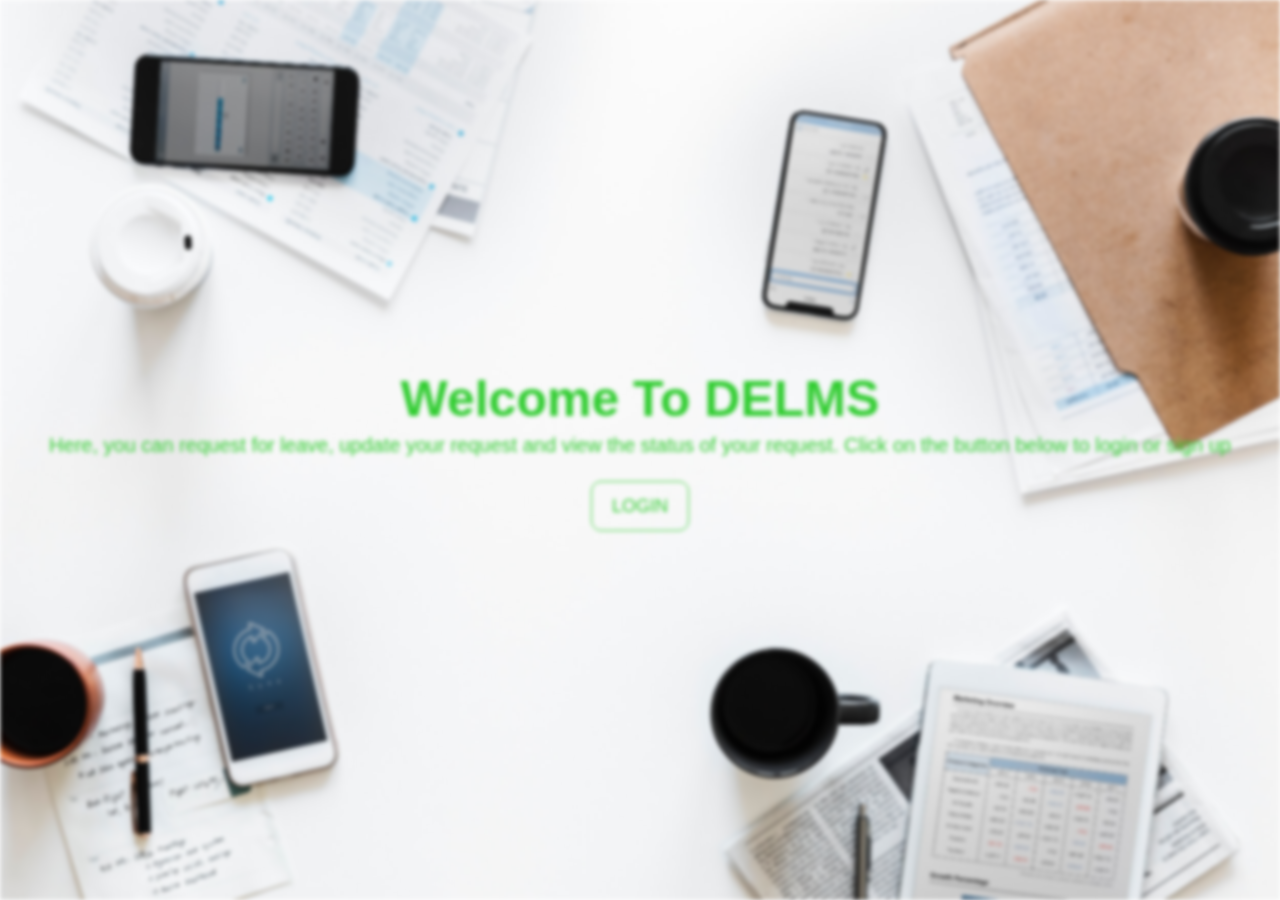
<file: Public/index.html>
<!DOCTYPE html>
<html lang = "en">   
    <head>
        <meta charset = "UTF-8" />
        <meta name = "viewport" content="width=device-width", initial = scale = 1.0 />
        <meta http-equiv="X-UA-Compatible" content="ie=edge" /> 
        <link rel="stylesheet" href="css/landp.css">
        <title> Decagon Employee Leave Management System
        </title>
        </head>
        <body>
    <header id="showcase">
        <h1>Welcome To DELMS</h1>
        <p>Here, you can request for leave, update your request and view the status of your request. Click on the button below to login or sign up</p>
        <a href="login.html" class="button">LOGIN</a>
    </header>
    </section>
    </body>
    </html>
</file>
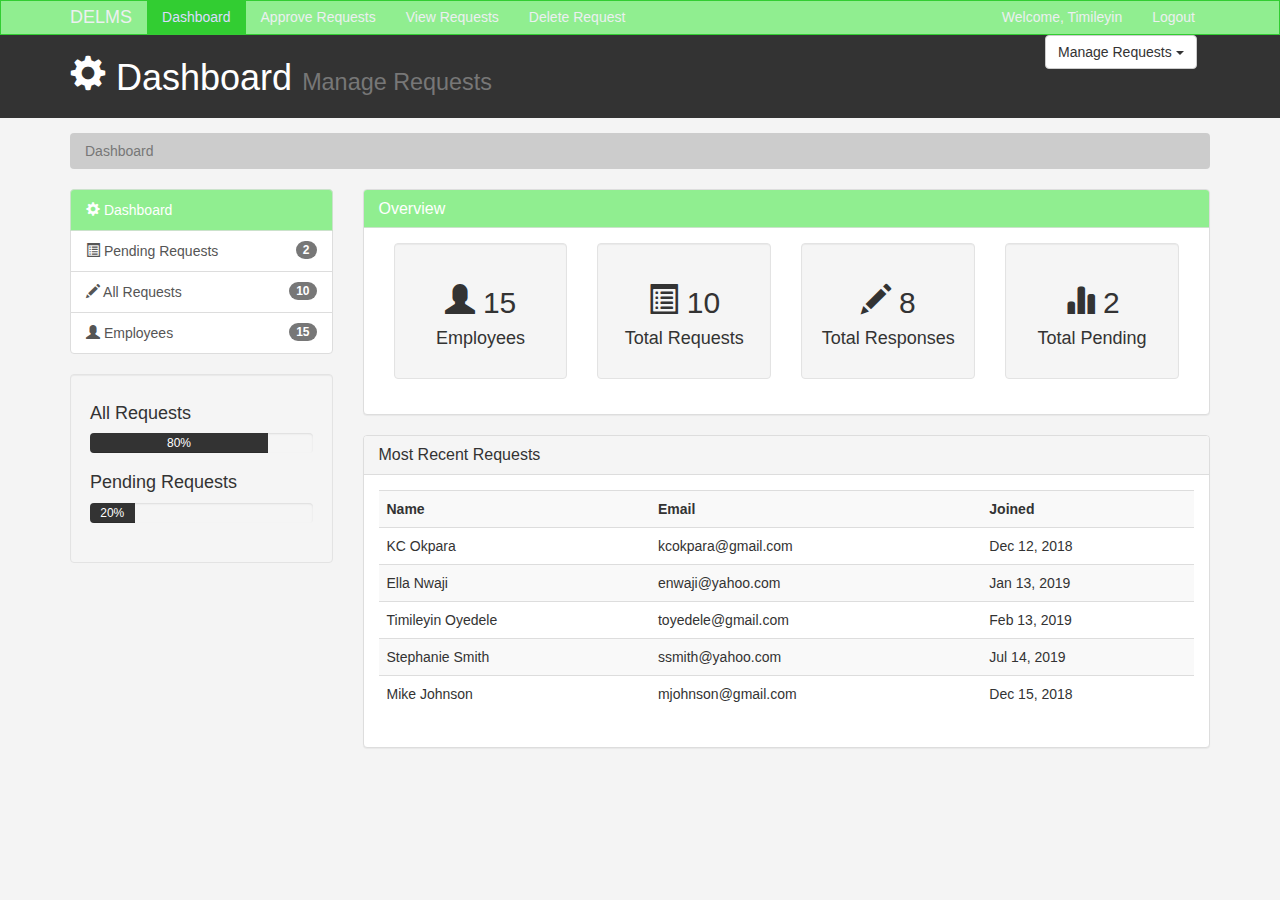
<file: Admin.html>
<!DOCTYPE html>
<html lang="en">
  <head>
    <meta charset="utf-8">
    <meta http-equiv="X-UA-Compatible" content="IE=edge">
    <meta name="viewport" content="width=device-width, initial-scale=1">
    <title>Profile | Dashboard</title>
    <!-- Bootstrap core CSS -->
    <link rel="stylesheet" href="https://maxcdn.bootstrapcdn.com/bootstrap/3.3.7/css/bootstrap.min.css" integrity="sha384-BVYiiSIFeK1dGmJRAkycuHAHRg32OmUcww7on3RYdg4Va+PmSTsz/K68vbdEjh4u" crossorigin="anonymous">
    <link href="css/Admin.css" rel="stylesheet">
    <script src="http://cdn.ckeditor.com/4.6.1/standard/ckeditor.js"></script>
  </head>
  <body>
    
      <nav class="navbar navbar-default">
          <div class="container">
            <div class="navbar-header">
              <button type="button" class="navbar-toggle collapsed" data-toggle="collapse" data-target="#navbar" aria-expanded="false" aria-controls="navbar">
                <span class="sr-only">Toggle navigation</span>
                <span class="icon-bar"></span>
                <span class="icon-bar"></span>
                <span class="icon-bar"></span>
              </button>
              <a class="navbar-brand" href="#">DELMS</a>
            </div>
            <div id="navbar" class="collapse navbar-collapse">
                <ul class="nav navbar-nav">
                  <li class="active"><a href="Admin.html">Dashboard</a></li>
                  <li><a href="Approverequest.html">Approve Requests</a></li>
                  <li><a href="allrequests.html">View Requests</a></li>
                  <li><a href="user.html">Delete Request</a></li>
                </ul>
                <ul class="nav navbar-nav navbar-right">
                  <li><a href="#">Welcome, Timileyin</a></li>
                  <li><a href="login.html">Logout</a></li>
                </ul>
              </div><!--/.nav-collapse -->
            </div>
          </nav>

          <header id="header">
              <div class="container">
                <div class="row">
                  <div class="col-md-10">
                    <h1><span class="glyphicon glyphicon-cog" aria-hidden="true"></span> Dashboard <small>Manage Requests</small></h1>
                  </div>
                  <div class="col-md-2">
                    <div class="dropdown create">
                      <button class="btn btn-default dropdown-toggle" type="button" id="dropdownMenu1" data-toggle="dropdown" aria-haspopup="true" aria-expanded="true">
                        Manage Requests
                        <span class="caret"></span>
                      </button>
                      <ul class="dropdown-menu" aria-labelledby="dropdownMenu1">
                        <li><a type="button" data-toggle="modal" data-target="#Approve Requests">Approve Requests</a></li>
                        <li><a href="#">Update Requests</a></li>
                        <li><a href="#">Delete Request</a></li>
                      </ul>
                    </div>
                  </div>
                </div>
              </div>
            </header>
        
    <section id="breadcrumb">
        <div class="container">
          <ol class="breadcrumb">
            <li class="active">Dashboard</li>
          </ol>
        </div>
      </section>
  
      <section id="main">
        <div class="container">
          <div class="row">
            <div class="col-md-3">
              <div class="list-group">
                <a href="Admin.html" class="list-group-item active main-color-bg">
                  <span class="glyphicon glyphicon-cog" aria-hidden="true"></span> Dashboard
                </a>
                <a href="pending.html" class="list-group-item"><span class="glyphicon glyphicon-list-alt" aria-hidden="true"></span> Pending Requests <span class="badge">2</span></a>
                <a href="allreqs.html" class="list-group-item"><span class="glyphicon glyphicon-pencil" aria-hidden="true"></span> All Requests <span class="badge">10</span></a>
                <a href="Employee.html" class="list-group-item"><span class="glyphicon glyphicon-user" aria-hidden="true"></span> Employees <span class="badge">15</span></a>
              </div>
  
              <div class="well">
                <h4>All Requests</h4>
                <div class="progress">
                    <div class="progress-bar" role="progressbar" aria-valuenow="80" aria-valuemin="0" aria-valuemax="100" style="width: 80%;">
                        80%
                </div>
              </div>
              <h4>Pending Requests</h4>
              <div class="progress">
                  <div class="progress-bar" role="progressbar" aria-valuenow="20" aria-valuemin="0" aria-valuemax="100" style="width: 20%;">
                      20%
              </div>
            </div>
              </div>
            </div>
            <div class="col-md-9">
              <!-- Website Overview -->
              <div class="panel panel-default">
                <div class="panel-heading main-color-bg">
                  <h3 class="panel-title">Overview</h3>
                </div>
                <div class="panel-body">
                  <div class="col-md-3">
                    <div class="well dash-box">
                      <h2><span class="glyphicon glyphicon-user" aria-hidden="true"></span> 15</h2>
                      <h4>Employees</h4>
                    </div>
                  </div>
                  <div class="col-md-3">
                    <div class="well dash-box">
                      <h2><span class="glyphicon glyphicon-list-alt" aria-hidden="true"></span> 10</h2>
                      <h4>Total Requests</h4>
                    </div>
                  </div>
                  <div class="col-md-3">
                    <div class="well dash-box">
                      <h2><span class="glyphicon glyphicon-pencil" aria-hidden="true"></span> 8</h2>
                      <h4>Total Responses </h4>
                    </div>
                  </div>
                  <div class="col-md-3">
                    <div class="well dash-box">
                      <h2><span class="glyphicon glyphicon-stats" aria-hidden="true"></span> 2</h2>
                      <h4>Total Pending </h4>
                    </div>
                  </div>
                </div>
                </div>

              <!-- Latest Users -->
              <div class="panel panel-default">
                  <div class="panel-heading">
                    <h3 class="panel-title">Most Recent Requests</h3>
                  </div>
                  <div class="panel-body">
                    <table class="table table-striped table-hover">
                        <tr>
                          <th>Name</th>
                          <th>Email</th>
                          <th>Joined</th>
                        </tr>
                        <tr>
                          <td>KC Okpara</td>
                          <td>kcokpara@gmail.com</td>
                          <td>Dec 12, 2018</td>
                        </tr>
                        <tr>
                          <td>Ella Nwaji</td>
                          <td>enwaji@yahoo.com</td>
                          <td>Jan 13, 2019</td>
                        </tr>
                        <tr>
                          <td>Timileyin Oyedele</td>
                          <td>toyedele@gmail.com</td>
                          <td>Feb 13, 2019</td>
                        </tr>
                        <tr>
                          <td>Stephanie Smith</td>
                          <td>ssmith@yahoo.com</td>
                          <td>Jul 14, 2019</td>
                        </tr>
                        <tr>
                          <td>Mike Johnson</td>
                          <td>mjohnson@gmail.com</td>
                          <td>Dec 15, 2018</td>
                        </tr>
                      </table>
                  </div>
                </div>
            </div>
          </div>
        </div>
      </section>
            
    <!-- Bootstrap core JavaScript
    ================================================== -->
    <!-- Placed at the end of the document so the pages load faster -->
    <script src="https://ajax.googleapis.com/ajax/libs/jquery/1.12.4/jquery.min.js"></script>
    <script src="https://maxcdn.bootstrapcdn.com/bootstrap/3.3.7/js/bootstrap.min.js" integrity="sha384-Tc5IQib027qvyjSMfHjOMaLkfuWVxZxUPnCJA7l2mCWNIpG9mGCD8wGNIcPD7Txa" crossorigin="anonymous"></script>  </body>
</html>
</file>
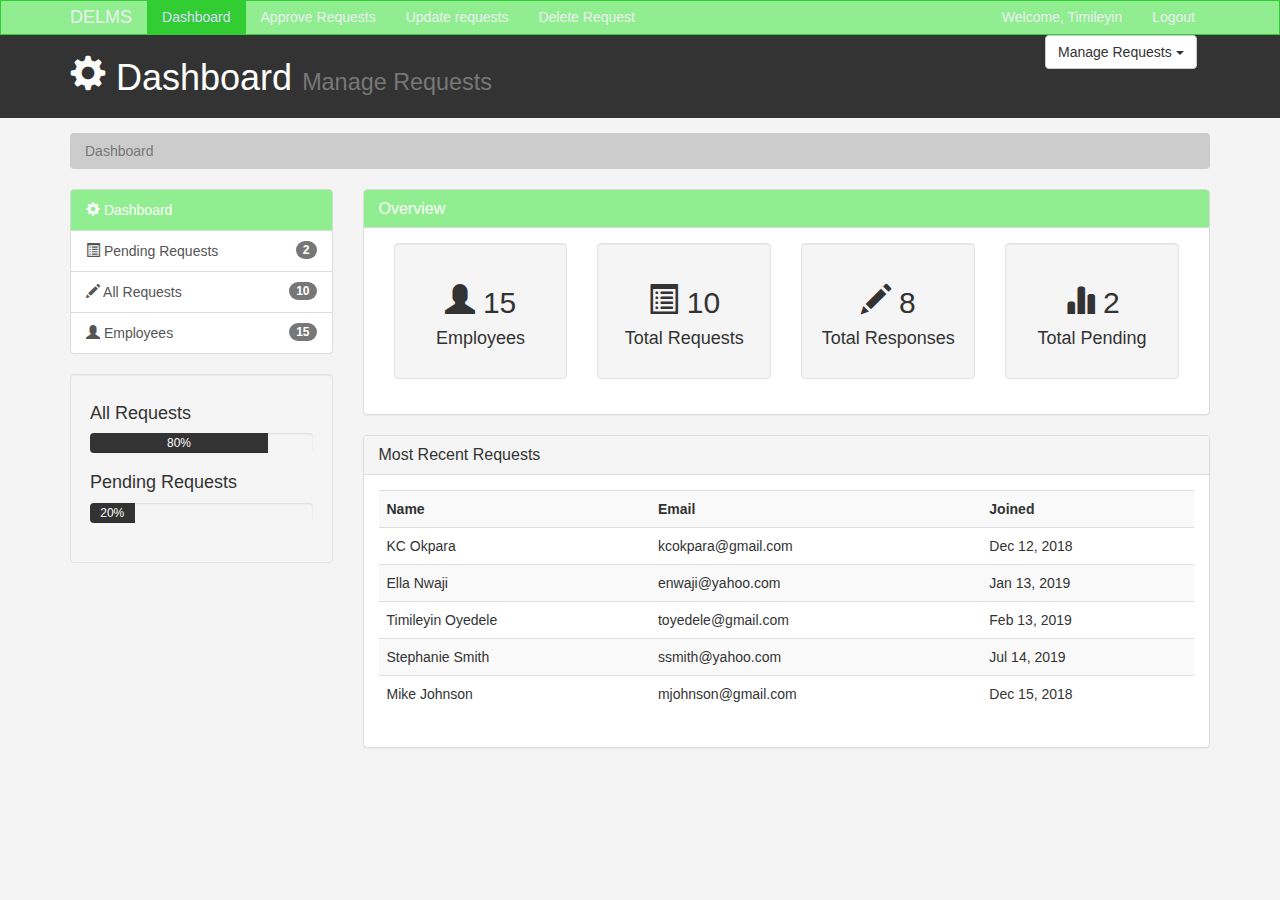
<file: main.html>
<!DOCTYPE html>
<html lang="en">
  <head>
    <meta charset="utf-8">
    <meta http-equiv="X-UA-Compatible" content="IE=edge">
    <meta name="viewport" content="width=device-width, initial-scale=1">
    <title>Profile | Dashboard</title>
    <!-- Bootstrap core CSS -->
    <link rel="stylesheet" href="https://maxcdn.bootstrapcdn.com/bootstrap/3.3.7/css/bootstrap.min.css" integrity="sha384-BVYiiSIFeK1dGmJRAkycuHAHRg32OmUcww7on3RYdg4Va+PmSTsz/K68vbdEjh4u" crossorigin="anonymous">
    <link href="css/main.css" rel="stylesheet">
    <script src="http://cdn.ckeditor.com/4.6.1/standard/ckeditor.js"></script>
  </head>
  <body>
    
      <nav class="navbar navbar-default">
          <div class="container">
            <div class="navbar-header">
              <button type="button" class="navbar-toggle collapsed" data-toggle="collapse" data-target="#navbar" aria-expanded="false" aria-controls="navbar">
                <span class="sr-only">Toggle navigation</span>
                <span class="icon-bar"></span>
                <span class="icon-bar"></span>
                <span class="icon-bar"></span>
              </button>
              <a class="navbar-brand" href="#">DELMS</a>
            </div>
            <div id="navbar" class="collapse navbar-collapse">
                <ul class="nav navbar-nav">
                  <li class="active"><a href="main.html">Dashboard</a></li>
                  <li><a href="Approverequest.html">Approve Requests</a></li>
                  <li><a href="allrequests.html">Update requests</a></li>
                  <li><a href="users.html">Delete Request</a></li>
                </ul>
                <ul class="nav navbar-nav navbar-right">
                  <li><a href="#">Welcome, Timileyin</a></li>
                  <li><a href="login.html">Logout</a></li>
                </ul>
              </div><!--/.nav-collapse -->
            </div>
          </nav>

          <header id="header">
              <div class="container">
                <div class="row">
                  <div class="col-md-10">
                    <h1><span class="glyphicon glyphicon-cog" aria-hidden="true"></span> Dashboard <small>Manage Requests</small></h1>
                  </div>
                  <div class="col-md-2">
                    <div class="dropdown create">
                      <button class="btn btn-default dropdown-toggle" type="button" id="dropdownMenu1" data-toggle="dropdown" aria-haspopup="true" aria-expanded="true">
                        Manage Requests
                        <span class="caret"></span>
                      </button>
                      <ul class="dropdown-menu" aria-labelledby="dropdownMenu1">
                        <li><a type="button" data-toggle="modal" data-target="#Approve Requests">Approve Requests</a></li>
                        <li><a href="#">Update Requests</a></li>
                        <li><a href="#">Delete Request</a></li>
                      </ul>
                    </div>
                  </div>
                </div>
              </div>
            </header>
        
    <section id="breadcrumb">
        <div class="container">
          <ol class="breadcrumb">
            <li class="active">Dashboard</li>
          </ol>
        </div>
      </section>
  
      <section id="main">
        <div class="container">
          <div class="row">
            <div class="col-md-3">
              <div class="list-group">
                <a href="index.html" class="list-group-item active main-color-bg">
                  <span class="glyphicon glyphicon-cog" aria-hidden="true"></span> Dashboard
                </a>
                <a href="pending.html" class="list-group-item"><span class="glyphicon glyphicon-list-alt" aria-hidden="true"></span> Pending Requests <span class="badge">2</span></a>
                <a href="allreqs.html" class="list-group-item"><span class="glyphicon glyphicon-pencil" aria-hidden="true"></span> All Requests <span class="badge">10</span></a>
                <a href="Employee.html" class="list-group-item"><span class="glyphicon glyphicon-user" aria-hidden="true"></span> Employees <span class="badge">15</span></a>
              </div>
  
              <div class="well">
                <h4>All Requests</h4>
                <div class="progress">
                    <div class="progress-bar" role="progressbar" aria-valuenow="80" aria-valuemin="0" aria-valuemax="100" style="width: 80%;">
                        80%
                </div>
              </div>
              <h4>Pending Requests</h4>
              <div class="progress">
                  <div class="progress-bar" role="progressbar" aria-valuenow="20" aria-valuemin="0" aria-valuemax="100" style="width: 20%;">
                      20%
              </div>
            </div>
              </div>
            </div>
            <div class="col-md-9">
              <!-- Website Overview -->
              <div class="panel panel-default">
                <div class="panel-heading main-color-bg">
                  <h3 class="panel-title">Overview</h3>
                </div>
                <div class="panel-body">
                  <div class="col-md-3">
                    <div class="well dash-box">
                      <h2><span class="glyphicon glyphicon-user" aria-hidden="true"></span> 15</h2>
                      <h4>Employees</h4>
                    </div>
                  </div>
                  <div class="col-md-3">
                    <div class="well dash-box">
                      <h2><span class="glyphicon glyphicon-list-alt" aria-hidden="true"></span> 10</h2>
                      <h4>Total Requests</h4>
                    </div>
                  </div>
                  <div class="col-md-3">
                    <div class="well dash-box">
                      <h2><span class="glyphicon glyphicon-pencil" aria-hidden="true"></span> 8</h2>
                      <h4>Total Responses </h4>
                    </div>
                  </div>
                  <div class="col-md-3">
                    <div class="well dash-box">
                      <h2><span class="glyphicon glyphicon-stats" aria-hidden="true"></span> 2</h2>
                      <h4>Total Pending </h4>
                    </div>
                  </div>
                </div>
                </div>

              <!-- Latest Users -->
              <div class="panel panel-default">
                  <div class="panel-heading">
                    <h3 class="panel-title">Most Recent Requests</h3>
                  </div>
                  <div class="panel-body">
                    <table class="table table-striped table-hover">
                        <tr>
                          <th>Name</th>
                          <th>Email</th>
                          <th>Joined</th>
                        </tr>
                        <tr>
                          <td>KC Okpara</td>
                          <td>kcokpara@gmail.com</td>
                          <td>Dec 12, 2018</td>
                        </tr>
                        <tr>
                          <td>Ella Nwaji</td>
                          <td>enwaji@yahoo.com</td>
                          <td>Jan 13, 2019</td>
                        </tr>
                        <tr>
                          <td>Timileyin Oyedele</td>
                          <td>toyedele@gmail.com</td>
                          <td>Feb 13, 2019</td>
                        </tr>
                        <tr>
                          <td>Stephanie Smith</td>
                          <td>ssmith@yahoo.com</td>
                          <td>Jul 14, 2019</td>
                        </tr>
                        <tr>
                          <td>Mike Johnson</td>
                          <td>mjohnson@gmail.com</td>
                          <td>Dec 15, 2018</td>
                        </tr>
                      </table>
                  </div>
                </div>
            </div>
          </div>
        </div>
      </section>
            
    <!-- Bootstrap core JavaScript
    ================================================== -->
    <!-- Placed at the end of the document so the pages load faster -->
    <script src="https://ajax.googleapis.com/ajax/libs/jquery/1.12.4/jquery.min.js"></script>
    <script src="https://maxcdn.bootstrapcdn.com/bootstrap/3.3.7/js/bootstrap.min.js" integrity="sha384-Tc5IQib027qvyjSMfHjOMaLkfuWVxZxUPnCJA7l2mCWNIpG9mGCD8wGNIcPD7Txa" crossorigin="anonymous"></script>  </body>
</html>
</file>
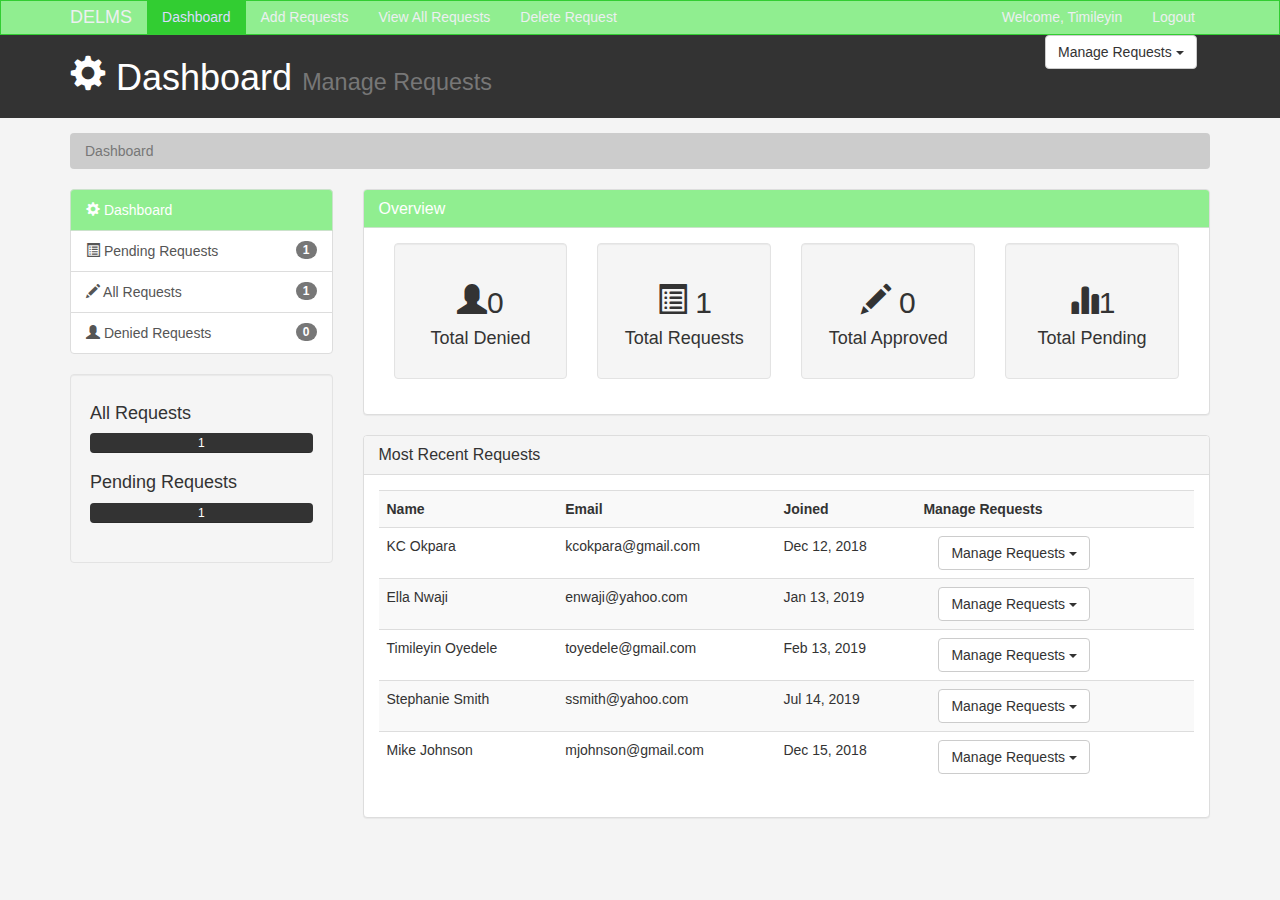
<file: user.html>
<!DOCTYPE html>
<html lang="en">
  <head>
    <meta charset="utf-8">
    <meta http-equiv="X-UA-Compatible" content="IE=edge">
    <meta name="viewport" content="width=device-width, initial-scale=1">
    <title>Profile | Dashboard</title>
    <!-- Bootstrap core CSS -->
    <link rel="stylesheet" href="https://maxcdn.bootstrapcdn.com/bootstrap/3.3.7/css/bootstrap.min.css" integrity="sha384-BVYiiSIFeK1dGmJRAkycuHAHRg32OmUcww7on3RYdg4Va+PmSTsz/K68vbdEjh4u" crossorigin="anonymous">
    <link href="user.css" rel="stylesheet">
    <script src="http://cdn.ckeditor.com/4.6.1/standard/ckeditor.js"></script>
  </head>
  <body>
    
      <nav class="navbar navbar-default">
          <div class="container">
            <div class="navbar-header">
              <button type="button" class="navbar-toggle collapsed" data-toggle="collapse" data-target="#navbar" aria-expanded="false" aria-controls="navbar">
                <span class="sr-only">Toggle navigation</span>
                <span class="icon-bar"></span>
                <span class="icon-bar"></span>
                <span class="icon-bar"></span>
              </button>
              <a class="navbar-brand" href="#">DELMS</a>
            </div>
            <div id="navbar" class="collapse navbar-collapse">
                <ul class="nav navbar-nav">
                  <li class="active"><a href="user.html">Dashboard</a></li>
                  <li><a href="Approverequest.html">Add Requests</a></li>
                  <li><a href="allrequests.html">View All Requests</a></li>
                  <li><a href="del.html">Delete Request</a></li>
                </ul>
                <ul class="nav navbar-nav navbar-right">
                  <li><a href="#">Welcome, Timileyin</a></li>
                  <li><a href="login.html">Logout</a></li>
                </ul>
              </div><!--/.nav-collapse -->
            </div>
          </nav>

          <header id="header">
              <div class="container">
                <div class="row">
                  <div class="col-md-10">
                    <h1><span class="glyphicon glyphicon-cog" aria-hidden="true"></span> Dashboard <small>Manage Requests</small></h1>
                  </div>
                  <div class="col-md-2">
                    <div class="dropdown create">
                      <button class="btn btn-default dropdown-toggle" type="button" id="dropdownMenu1" data-toggle="dropdown" aria-haspopup="true" aria-expanded="true">
                        Manage Requests
                        <span class="caret"></span>
                      </button>
                      <ul class="dropdown-menu" aria-labelledby="dropdownMenu1">
                        <li><a type="button" data-toggle="modal" data-target="#addRequest">Add Request</a></li>
                        <li><a type="button" data-toggle="modal" data-target="#approveRequest">Approve Request</a></li>
                        <li><a href="#">Update Requests</a></li>
                        <li><a href="#">Delete Request</a></li>
                      </ul>
                    </div>
                  </div>
                </div>
              </div>
            </header>
        
    <section id="breadcrumb">
        <div class="container">
          <ol class="breadcrumb">
            <li class="active">Dashboard</li>
          </ol>
        </div>
      </section>
  
      <section id="main">
        <div class="container">
          <div class="row">
            <div class="col-md-3">
              <div class="list-group">
                <a href="index.html" class="list-group-item active main-color-bg">
                  <span class="glyphicon glyphicon-cog" aria-hidden="true"></span> Dashboard
                </a>
                <a href="pending.html" class="list-group-item"><span class="glyphicon glyphicon-list-alt" aria-hidden="true"></span> Pending Requests <span class="badge">1</span></a>
                <a href="allreqs.html" class="list-group-item"><span class="glyphicon glyphicon-pencil" aria-hidden="true"></span> All Requests <span class="badge">1</span></a>
                <a href="Employee.html" class="list-group-item"><span class="glyphicon glyphicon-user" aria-hidden="true"></span> Denied Requests <span class="badge">0</span></a>
              </div>
  
              <div class="well">
                <h4>All Requests</h4>
                <div class="progress">
                    <div class="progress-bar" role="progressbar" aria-valuenow="1" aria-valuemin="0" aria-valuemax="100" style="width: 100%;">
                        1
                </div>
              </div>
              <h4>Pending Requests</h4>
              <div class="progress">
                  <div class="progress-bar" role="progressbar" aria-valuenow="1" aria-valuemin="0" aria-valuemax="100" style="width: 100%;">
                      1
              </div>
            </div>
              </div>
            </div>
            <div class="col-md-9">
              <!-- Website Overview -->
              <div class="panel panel-default">
                <div class="panel-heading main-color-bg">
                  <h3 class="panel-title">Overview</h3>
                </div>
                <div class="panel-body">
                  <div class="col-md-3">
                    <div class="well dash-box">
                      <h2><span class="glyphicon glyphicon-user" aria-hidden="true"></span>0</h2>
                      <h4>Total Denied</h4>
                    </div>
                  </div>
                  <div class="col-md-3">
                    <div class="well dash-box">
                      <h2><span class="glyphicon glyphicon-list-alt" aria-hidden="true"></span> 1</h2>
                      <h4>Total Requests</h4>
                    </div>
                  </div>
                  <div class="col-md-3">
                    <div class="well dash-box">
                      <h2><span class="glyphicon glyphicon-pencil" aria-hidden="true"></span> 0</h2>
                      <h4>Total Approved </h4>
                    </div>
                  </div>
                  <div class="col-md-3">
                    <div class="well dash-box">
                      <h2><span class="glyphicon glyphicon-stats" aria-hidden="true"></span>1</h2>
                      <h4>Total Pending </h4>
                    </div>
                  </div>
                </div>
                </div>
                <div class="panel panel-default">
                    <div class="panel-heading">
                      <h3 class="panel-title">Most Recent Requests</h3>
                    </div>
                    <div class="panel-body">
                      <table class="table table-striped table-hover">
                          <tr>
                            <th>Name</th>
                            <th>Email</th>
                            <th>Joined</th>
                            <th>Manage Requests</th>
                          </tr>
                          <tr>
                            <td>KC Okpara</td>
                            <td>kcokpara@gmail.com</td>
                            <td>Dec 12, 2018</td>
                            <td><div class="col-md-2">
                                <div class="dropdown create">
                                  <button class="btn btn-default dropdown-toggle" type="button" id="dropdownMenu1" data-toggle="dropdown" aria-haspopup="true" aria-expanded="true">
                                    Manage Requests
                                    <span class="caret"></span>
                                  </button>
                                  <ul class="dropdown-menu" aria-labelledby="dropdownMenu1">
                                    <li><a type="button" data-toggle="modal" data-target="#addRequest">Add Request</a></li>
                                    <li><a type="button" data-toggle="modal" data-target="#approveRequest">Approve Request</a></li>
                                    <li><a href="#">Update Requests</a></li>
                                    <li><a href="#">Delete Request</a></li>
                                  </ul>
                                </div>
                              </div></td>
                          </tr>
                          <tr>
                            <td>Ella Nwaji</td>
                            <td>enwaji@yahoo.com</td>
                            <td>Jan 13, 2019</td>
                            <td><div class="col-md-2">
                                <div class="dropdown create">
                                  <button class="btn btn-default dropdown-toggle" type="button" id="dropdownMenu1" data-toggle="dropdown" aria-haspopup="true" aria-expanded="true">
                                    Manage Requests
                                    <span class="caret"></span>
                                  </button>
                                  <ul class="dropdown-menu" aria-labelledby="dropdownMenu1">
                                    <!-- <li><a type="button" data-toggle="modal" data-target="#addRequest">Add Request</a></li> -->
                                    <li><a type="button" data-toggle="modal" data-target="#approveRequest">Approve Request</a></li>
                                    <li><a href="#">Update Requests</a></li>
                                    <li><a href="#">Delete Request</a></li>
                                  </ul>
                                </div>
                              </div></td>
                          </tr>
                          <tr>
                            <td>Timileyin Oyedele</td>
                            <td>toyedele@gmail.com</td>
                            <td>Feb 13, 2019</td>
                            <td><div class="col-md-2">
                                <div class="dropdown create">
                                  <button class="btn btn-default dropdown-toggle" type="button" id="dropdownMenu1" data-toggle="dropdown" aria-haspopup="true" aria-expanded="true">
                                    Manage Requests
                                    <span class="caret"></span>
                                  </button>
                                  <ul class="dropdown-menu" aria-labelledby="dropdownMenu1">
                                    <!-- <li><a type="button" data-toggle="modal" data-target="#addRequest">Add Request</a></li> -->
                                    <li><a type="button" data-toggle="modal" data-target="#approveRequest">Approve Request</a></li>
                                    <li><a href="#">Update Requests</a></li>
                                    <li><a href="#">Delete Request</a></li>
                                  </ul>
                                </div>
                              </div></td>
                          </tr>
                          <tr>
                            <td>Stephanie Smith</td>
                            <td>ssmith@yahoo.com</td>
                            <td>Jul 14, 2019</td>
                            <td><div class="col-md-2">
                                <div class="dropdown create">
                                  <button class="btn btn-default dropdown-toggle" type="button" id="dropdownMenu1" data-toggle="dropdown" aria-haspopup="true" aria-expanded="true">
                                    Manage Requests
                                    <span class="caret"></span>
                                  </button>
                                  <ul class="dropdown-menu" aria-labelledby="dropdownMenu1">
                                    <!-- <li><a type="button" data-toggle="modal" data-target="#addRequest">Add Request</a></li> -->
                                    <li><a type="button" data-toggle="modal" data-target="#approveRequest">Approve Request</a></li>
                                    <li><a href="#">Update Requests</a></li>
                                    <li><a href="#">Delete Request</a></li>
                                  </ul>
                                </div>
                              </div></td>
                          </tr>
                          <tr>
                            <td>Mike Johnson</td>
                            <td>mjohnson@gmail.com</td>
                            <td>Dec 15, 2018</td>
                            <td><div class="col-md-2">
                                <div class="dropdown create">
                                  <button class="btn btn-default dropdown-toggle" type="button" id="dropdownMenu1" data-toggle="dropdown" aria-haspopup="true" aria-expanded="true">
                                    Manage Requests
                                    <span class="caret"></span>
                                  </button>
                                  <ul class="dropdown-menu" aria-labelledby="dropdownMenu1">
                                    <!-- <li><a type="button" data-toggle="modal" data-target="#addRequest">Add Request</a></li> -->
                                    <li><a type="button" data-toggle="modal" data-target="#approveRequest">Approve Request</a></li>
                                    <li><a href="#">Update Requests</a></li>
                                    <li><a href="#">Delete Request</a></li>
                                  </ul>
                                </div>
                              </div></td>
                          </tr>
                        </table>
                    </div>
                  </div>
              </div>

              
            </div>
          </div>
        </div>
      </section>
            
      <!-- Button trigger modal
<button type="button" class="btn btn-primary btn-lg" data-toggle="modal" data-target="#myModal">
        Launch demo modal
      </button> -->
      
      <!-- Modal -->
      <div class="modal fade" id="addRequest" tabindex="-1" role="dialog" aria-labelledby="myModalLabel">
        <div class="modal-dialog" role="document">
          <div class="modal-content">
              <form>
            <div class="modal-header">
              <button type="button" class="close" data-dismiss="modal" aria-label="Close"><span aria-hidden="true">&times;</span></button>
              <h4 class="modal-title" id="addRequest">Add Request</h4>
            </div>
            <div class="modal-body">
            <form class="addRequest" action="submit">    
                    <label>
                        Name<input type="text" id="name" class="form-control mb-4" placeholder="Name">
                    </label>
                        <label>
                            Email <input type="email" id="email" class="form-control mb-4" placeholder="E-mail">
                        </label>
                            <label>
                                Staff Id<input type="text" id="staffId" class="form-control mb-4" placeholder="Staff ID">
                            </label>
                            <label>
                                Start Date<input type="date" id="startDate" class="form-control mb-4" placeholder="Start Date">
                            </label>
                            <label>
                                Duration<input type="number" id="duration" class="form-control mb-4" placeholder="duration">
                                </label>


        <!-- Subject -->
        <label>Reason
        <select class="browser-default custom-select mb-4">
            <option value="" disabled>Choose option</option>
            <option value="1" selected>Annual Leave</option>
            <option value="2">Sick Leave</option>
            <option value="3">Maternity Leave</option>
            <option value="4">Casual Leave</option>
        </select>
    </label>
    
        <!-- Message -->
        <div class="form-group">
            <textarea class="form-control rounded-0" id="additionalinfo" rows="3" placeholder="Message"></textarea>
        </div>

        <!-- Send button -->
        <!-- Default form contact -->
            <div class="modal-footer">
              <button type="button" class="btn btn-default" data-dismiss="modal">Close</button>
              <button type="button" class="btn btn-primary" id = "submit-butn">Submit</button>
            </div>
            </form>
          </div>
        </div>
      </div>
    <!-- Bootstrap core JavaScript
    ================================================== -->
    <!-- Placed at the end of the document so the pages load faster -->
    <script src="https://ajax.googleapis.com/ajax/libs/jquery/1.12.4/jquery.min.js"></script>
    <script src="js/mustache.js"></script>
    <script src="https://maxcdn.bootstrapcdn.com/bootstrap/3.3.7/js/bootstrap.min.js" integrity="sha384-Tc5IQib027qvyjSMfHjOMaLkfuWVxZxUPnCJA7l2mCWNIpG9mGCD8wGNIcPD7Txa" crossorigin="anonymous"></script>  </body>
</html>
</file>
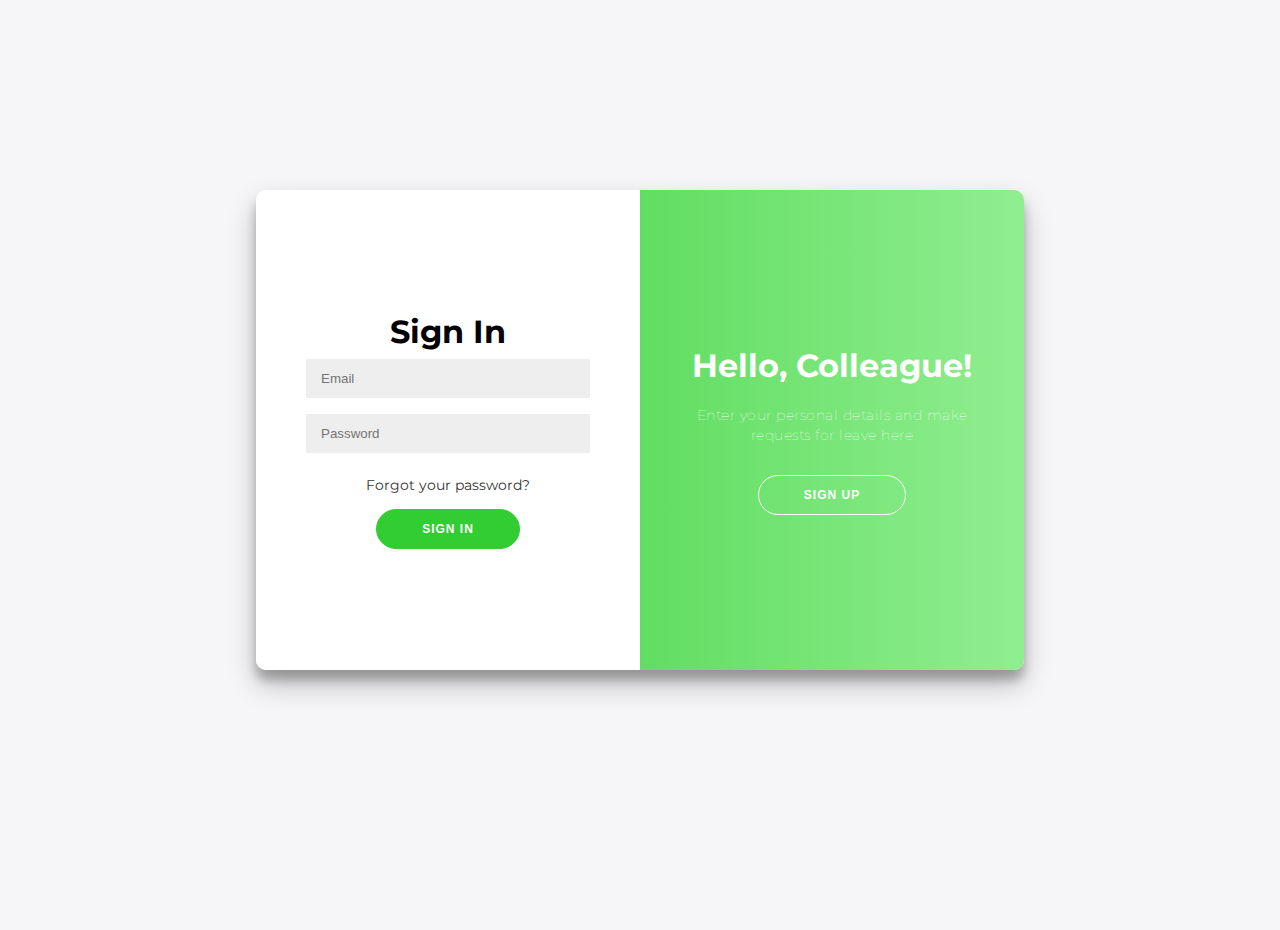
<file: Public/login.html>
<!DOCTYPE html>
<html lang = "en">   
    <head>
        <meta charset = "UTF-8" />
        <meta name = "viewport" content="width=device-width", initial = scale = 1.0 />
        <meta http-equiv="X-UA-Compatible" content="ie=edge" />
        <link 
            rel="stylesheet" 
            href="https://use.fontawesome.com/releases/v5.8.1/css/all.css"
            integrity="sha384-50oBUHEmvpQ+1lW4y57PTFmhCaXp0ML5d60M1M7uH2+nqUivzIebhndOJK28anvf"
            crossorigin=""
            />
            
            <link rel="stylesheet" href="css/login.css" />
            <title>Employee Leave Management System</title>
    </head>
        <body>  
            <div class="container" id="container">
                <div class="form-container sign-up-container signUpBtn">
                    <!-- Sign Up form code goes here -->
                    <form id="form_up" name="signUp" method="POST">
                        <h1>Create Account</h1>
                        <input type="text" placeholder="Name" id = "userName"/>
                        <input type="email" placeholder="Email" id = "userEmail" />
                        <input type="password" placeholder="Password" id = "userPassword"/>
                        <button class="signUpBtn">Register</button>
                    </form>
                </div>
                <div class="form-container sign-in-container">
                    <!-- Sign In form code goes here -->
                    <form id="form_in" name="signIn" method="GET" action="user.html">
                        <h1>Sign In</h1>
                        <input type="email" placeholder="Email" id = "email" class="form-control"/>
                        <input type="password" placeholder="Password" id = "password" class="form-control"/>
                        <a href="#">Forgot your password?</a>
                        <button class="signInBtn">Sign In</button>
                    </form>
                </div>
                <div class="overlay-container">
                    <!-- The overlay code goes here -->
                    <div class="overlay">
                        <div class="overlay-panel overlay-left">
                            <h1>Welcome Back!</h1>
                            <p>
                                To request for leave or approve leave requests, please login with your personal info
                            </p>
                            <button class="ghost" id="signIn">Sign In</button>
                        </div>
                        <div class="overlay-panel overlay-right">
                            <h1>Hello, Colleague!</h1>
                            <p>Enter your personal details and make requests for leave here</p>
                            <button class="ghost" id="signUp">Sign Up</button>
                        </div>
                    </div>
                </div>
            </div>
        <script src="https://ajax.aspnetcdn.com/ajax/jQuery/jquery-3.4.1.min.js"></script>
        <script src="https://code.jquery.com/jquery-3.4.1.min.js"></script>
        <script src="https://maxcdn.bootstrapcdn.com/bootstrap/4.0.0/js/bootstrap.min.js"></script>
        <script src="js/login.js"></script>
    </body>
</head>
</html>
</file>
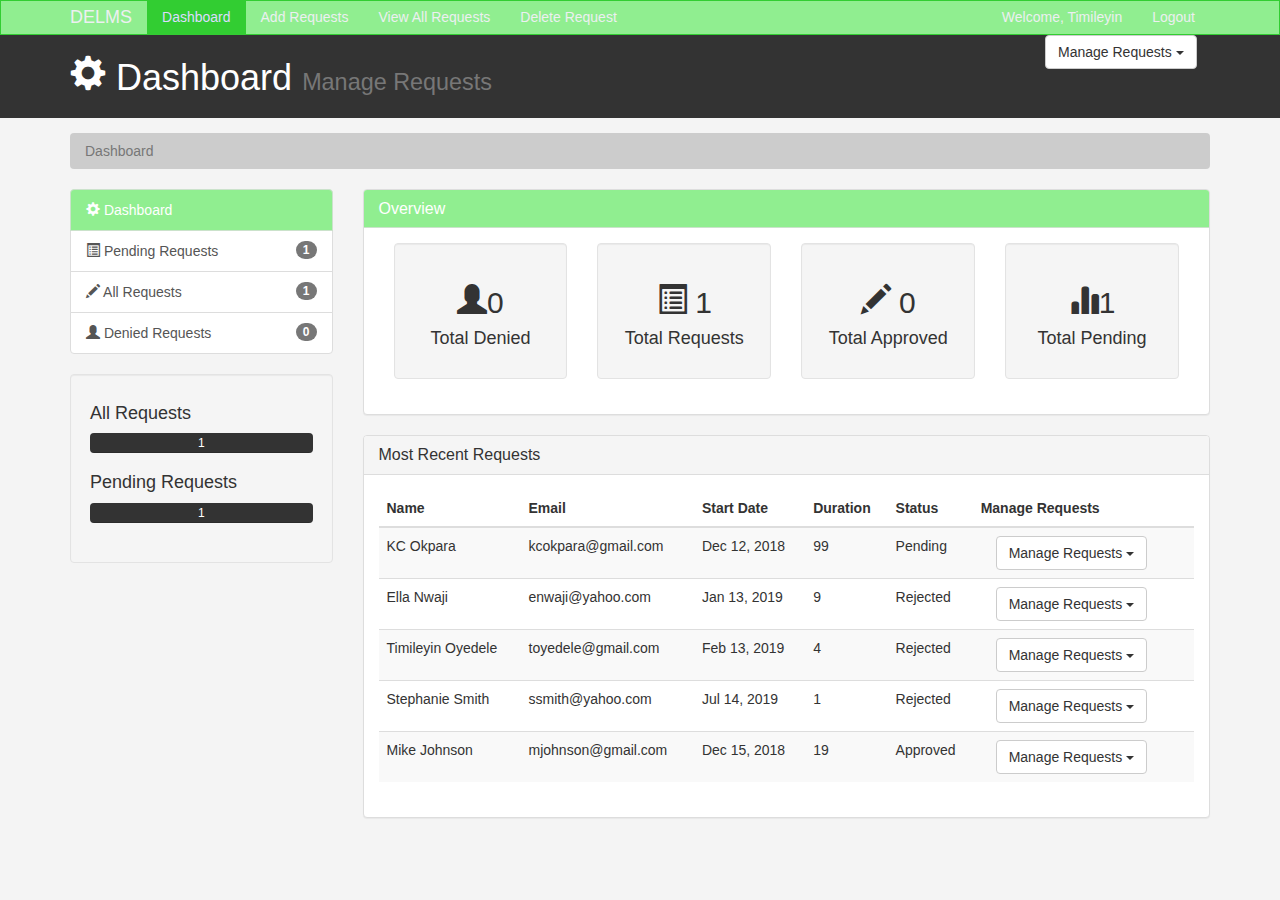
<file: Public/user.html>
<!DOCTYPE html>
<html lang="en">
  <head>
    <meta charset="utf-8">
    <meta http-equiv="X-UA-Compatible" content="IE=edge">
    <meta name="viewport" content="width=device-width, initial-scale=1">
    <title>Profile | Dashboard</title>
    <!-- Bootstrap core CSS -->
    <link rel="stylesheet" href="https://maxcdn.bootstrapcdn.com/bootstrap/3.3.7/css/bootstrap.min.css">
    <link href="css/user.css" rel="stylesheet">
    <script src="http://cdn.ckeditor.com/4.6.1/standard/ckeditor.js"></script>
  </head>
  <body>
    
      <nav class="navbar navbar-default">
          <div class="container">
            <div class="navbar-header">
              <button type="button" class="navbar-toggle collapsed" data-toggle="collapse" data-target="#navbar" aria-expanded="false" aria-controls="navbar">
                <span class="sr-only">Toggle navigation</span>
                <span class="icon-bar"></span>
                <span class="icon-bar"></span>
                <span class="icon-bar"></span>
              </button>
              <a class="navbar-brand" href="#">DELMS</a>
            </div>
            <div id="navbar" class="collapse navbar-collapse">
                <ul class="nav navbar-nav">
                  <li class="active"><a href="user.html">Dashboard</a></li>
                  <li><a href="Approverequest.html">Add Requests</a></li>
                  <li><a href="allrequests.html">View All Requests</a></li>
                  <li><a href="del.html">Delete Request</a></li>
                </ul>
                <ul class="nav navbar-nav navbar-right">
                  <li><a href="#">Welcome, Timileyin</a></li>
                  <li><a href="login.html">Logout</a></li>
                </ul>
              </div><!--/.nav-collapse -->
            </div>
          </nav>

          <header id="header">
              <div class="container">
                <div class="row">
                  <div class="col-md-10">
                    <h1><span class="glyphicon glyphicon-cog" aria-hidden="true"></span> Dashboard <small>Manage Requests</small></h1>
                  </div>
                  <div class="col-md-2">
                    <div class="dropdown create">
                      <button class="btn btn-default dropdown-toggle" type="button" id="dropMenu" data-toggle="dropdown" aria-haspopup="true" aria-expanded="true">
                        Manage Requests
                        <span class="caret"></span>
                      </button>
                      <ul class="dropdown-menu" aria-labelledby="dropMenu">
                        <li><a type="button" data-toggle="modal" data-target="#addRequest">Add Request</a></li>
                      </ul>
                    </div>
                  </div>
                </div>
              </div>
            </header>
        
    <section id="breadcrumb">
        <div class="container">
          <ol class="breadcrumb">
            <li class="active">Dashboard</li>
          </ol>
        </div>
      </section>
  
      <section id="main">
        <div class="container">
          <div class="row">
            <div class="col-md-3">
              <div class="list-group">
                <a href="index.html" class="list-group-item active main-color-bg">
                  <span class="glyphicon glyphicon-cog" aria-hidden="true"></span> Dashboard
                </a>
                <a href="pending.html" class="list-group-item"><span class="glyphicon glyphicon-list-alt" aria-hidden="true"></span> Pending Requests <span class="badge">1</span></a>
                <a href="allreqs.html" class="list-group-item"><span class="glyphicon glyphicon-pencil" aria-hidden="true"></span> All Requests <span class="badge">1</span></a>
                <a href="Employee.html" class="list-group-item"><span class="glyphicon glyphicon-user" aria-hidden="true"></span> Denied Requests <span class="badge">0</span></a>
              </div>
  
              <div class="well">
                <h4>All Requests</h4>
                <div class="progress">
                    <div class="progress-bar" role="progressbar" aria-valuenow="1" aria-valuemin="0" aria-valuemax="100" style="width: 100%;">
                        1
                </div>
              </div>
              <h4>Pending Requests</h4>
              <div class="progress">
                  <div class="progress-bar" role="progressbar" aria-valuenow="1" aria-valuemin="0" aria-valuemax="100" style="width: 100%;">
                      1
              </div>
            </div>
              </div>
            </div>
            <div class="col-md-9">
              <!-- Website Overview -->
              <div class="panel panel-default">
                <div class="panel-heading main-color-bg">
                  <h3 class="panel-title">Overview</h3>
                </div>
                <div class="panel-body">
                  <div class="col-md-3">
                    <div class="well dash-box">
                      <h2><span class="glyphicon glyphicon-user" aria-hidden="true"></span>0</h2>
                      <h4>Total Denied</h4>
                    </div>
                  </div>
                  <div class="col-md-3">
                    <div class="well dash-box">
                      <h2><span class="glyphicon glyphicon-list-alt" aria-hidden="true"></span> 1</h2>
                      <h4>Total Requests</h4>
                    </div>
                  </div>
                  <div class="col-md-3">
                    <div class="well dash-box">
                      <h2><span class="glyphicon glyphicon-pencil" aria-hidden="true"></span> 0</h2>
                      <h4>Total Approved </h4>
                    </div>
                  </div>
                  <div class="col-md-3">
                    <div class="well dash-box">
                      <h2><span class="glyphicon glyphicon-stats" aria-hidden="true"></span>1</h2>
                      <h4>Total Pending </h4>
                    </div>
                  </div>
                </div>
                </div>
                <div class="panel panel-default">
                    <div class="panel-heading">
                      <h3 class="panel-title">Most Recent Requests</h3>
                    </div>
                    <div class="panel-body">
                      <table class="table table-striped table-hover">
                        <thead>
                          <tr class="requestList">
                            <th>Name</th>
                            <th>Email</th>
                            <th>Start Date</th>
                            <th>Duration</th>
                            <th>Status</th>
                            <th>Manage Requests</th>
                          </tr>
                        </thead>
                        <tbody id="displayArea"></tbody>
                          <tr data-toggle="modal" data-target="#addRequest">
                            <td>KC Okpara</td>
                            <td>kcokpara@gmail.com</td>
                            <td>Dec 12, 2018</td>
                            <td>99</td>
                            <td>Pending</td>
                            <td><div class="col-md-2">
                                <div class="dropdown create">
                                  <button class="btn btn-default dropdown-toggle" type="button" id="dropMenu" data-toggle="dropdown" aria-haspopup="true" aria-expanded="true">
                                    Manage Requests
                                    <span class="caret"></span>
                                  </button>
                                  <ul class="dropdown-menu" aria-labelledby="dropMenu">
                                    <li><a href="#">Approve Request</a></li>
                                    <li><a href="#">Reject Request</a></li>
                                    <li><a href="#">Update Request</a></li>
                                    <li><a href="#">Delete Request</a></li>
                                  </ul>
                                </div>
                              </div>
                            </td>
                          </tr>
                          <tr>
                            <td>Ella Nwaji</td>
                            <td>enwaji@yahoo.com</td>
                            <td>Jan 13, 2019</td>
                            <td>9</td>
                            <td>Rejected</td>
                            <td><div class="col-md-2">
                                <div class="dropdown create">
                                  <button class="btn btn-default dropdown-toggle" type="button" id="dropMenu" data-toggle="dropdown" aria-haspopup="true" aria-expanded="true">
                                    Manage Requests
                                    <span class="caret"></span>
                                  </button>
                                  <ul class="dropdown-menu" aria-labelledby="dropMenu">
                                    <li><a href="#">Approve Request</a></li>
                                    <li><a href="#">Reject Request</a></li>
                                    <li><a href="#">Update Request</a></li>
                                    <li><a href="#">Delete Request</a></li>
                                  </ul>
                                </div>
                              </div>
                            </td>
                          </tr>
                          <tr>
                            <td>Timileyin Oyedele</td>
                            <td>toyedele@gmail.com</td>
                            <td>Feb 13, 2019</td>
                            <td>4</td>
                            <td>Rejected</td>
                            <td><div class="col-md-2">
                                <div class="dropdown create">
                                  <button class="btn btn-default dropdown-toggle" type="button" id="dropMenu" data-toggle="dropdown" aria-haspopup="true" aria-expanded="true">
                                    Manage Requests
                                    <span class="caret"></span>
                                  </button>
                                  <ul class="dropdown-menu" aria-labelledby="dropMenu">
                                    <!-- <li><a type="button" data-toggle="modal" data-target="#addRequest">Add Request</a></li> -->
                                    <li><a type="button" data-toggle="modal" data-target="#approveRequest">Approve Request</a></li>
                                    <li><a href="#">Update Requests</a></li>
                                    <li><a href="#">Delete Request</a></li>
                                  </ul>
                                </div>
                              </div></td>
                          </tr>
                          <tr>
                            <td>Stephanie Smith</td>
                            <td>ssmith@yahoo.com</td>
                            <td>Jul 14, 2019</td>
                            <td>1</td>
                            <td>Rejected</td>
                            <td><div class="col-md-2">
                                <div class="dropdown create">
                                  <button class="btn btn-default dropdown-toggle" type="button" id="dropMenu" data-toggle="dropdown" aria-haspopup="true" aria-expanded="true">
                                    Manage Requests
                                    <span class="caret"></span>
                                  </button>
                                  <ul class="dropdown-menu" aria-labelledby="dropMenu">
                                    <li><a href="#">Approve Request</a></li>
                                    <li><a href="#">Reject Request</a></li>
                                    <li><a href="#">Update Request</a></li>
                                    <li><a href="#">Delete Request</a></li>
                                  </ul>
                                </div>
                              </div></td>
                          </tr>
                          <tr>
                            <td>Mike Johnson</td>
                            <td>mjohnson@gmail.com</td>
                            <td>Dec 15, 2018</td>
                            <td>19</td>
                            <td>Approved</td>
                            <td><div class="col-md-2">
                                <div class="dropdown create">
                                  <button class="btn btn-default dropdown-toggle" type="button" id="dropMenu" data-toggle="dropdown" aria-haspopup="true" aria-expanded="true">
                                    Manage Requests
                                    <span class="caret"></span>
                                  </button>
                                  <ul class="dropdown-menu" aria-labelledby="dropMenu">
                                    <li><a href="#">Approve Request</a></li>
                                    <li><a href="#">Reject Request</a></li>
                                    <li><a href="#">Update Request</a></li>
                                    <li><a href="#">Delete Request</a></li>
                                  </ul>
                                </div>
                              </div></td>
                          </tr>
                        </table>
                    </div>
                  </div>
              </div>

              
            </div>
          </div>
        </div>
      </section>
      
      <!-- Modal -->
      <div class="modal" id="addRequest" tabindex="-1" role="dialog" aria-labelledby="myModal">
        <div class="modal-dialog" role="document">
          <div class="modal-content">
              <form id="addRequest">
            <div class="modal-header">
              <button type="button" class="close" data-dismiss="modal" aria-label="Close"><span aria-hidden="true">&times;</span></button>
              <h4 class="modal-title" id="addRequest">Add Request</h4>
            </div>
            <div class="modal-body">
            <form class="addRequest" action="" method="POST">    
                    <label>
                        Name<input type="text" id="name" class="form-control mb-4" placeholder="Name">
                    </label>
                        <label>
                            Email <input type="email" id="email" class="form-control mb-4" placeholder="E-mail">
                        </label>
                            <label>
                                Staff Id<input type="text" id="staffId" class="form-control mb-4" placeholder="Staff ID">
                            </label>
                            <label>
                                Start Date<input type="date" id="startDate" class="form-control mb-4" placeholder="Start Date">
                            </label>
                            <label>
                                Duration<input type="number" id="duration" class="form-control mb-4" placeholder="duration">
                                </label>
        <!-- Subject -->
        <label>Reason
        <select class="browser-default custom-select mb-4">
            <option value="" disabled>Choose option</option>
            <option value="1" selected>Annual Leave</option>
            <option value="2">Sick Leave</option>
            <option value="3">Maternity Leave</option>
            <option value="4">Casual Leave</option>
        </select>
    </label>
            <div class="form-group">
            <textarea class="form-control rounded-0" id="additionalinfo" rows="3" placeholder="Message"></textarea>
        </div>
        <div class="modal-footer">
            <button type="button" class="btn btn-default" data-dismiss="modal">Close</button>
            <button type="button" class="btn btn-primary" id = "submit-butn" action = "">Submit</button>
          </div>
            </form>
          </div>
        </div>
      </div>
    <!-- Bootstrap core JavaScript
    ================================================== -->
    <!-- Placed at the end of the document so the pages load faster -->
    <script src="https://ajax.googleapis.com/ajax/libs/jquery/1.12.4/jquery.min.js"></script>
    <script src="js/mustache.js"></script>
    <script src="js/user.js"></script>
    <script src="https://maxcdn.bootstrapcdn.com/bootstrap/3.3.7/js/bootstrap.min.js"></script>  
  </body>
</html>
</file>
<file: Public/css/landp.css>
*{
    margin:0;
    padding:0;
  }
  
  body{
    margin:0;
    font-family: Arial, "Helvetica Neue", Helvetica, sans-serif;
    font-size:17px;
    color:#32CD32;
    line-height:1.6;
    filter: blur(2px);
    -webkit-filter: blur(2px);
    
  }
  
  #showcase{
    background-image:url('../img/cellphone.jpg');
    background-size:cover;
    background-position:center;
    height:100vh;
    display:flex;
    flex-direction:column;
    justify-content:center;
    align-items:center;
    text-align:center;
    padding:0 20px;

  }
  
  #showcase h1{
    font-size:50px;
    line-height:1.2;
  }
  
  #showcase p{
    font-size:20px;
  }
  
  #showcase .button{
    font-size:18px;
    text-decoration:none;
    color:#32CD32;
    border:#32CD32 1px solid;
    padding:10px 20px;
    border-radius:10px;
    margin-top:20px;
  }
  
  #showcase .button:hover{
    background:#32CD32;
    color:#fff;
  }
</file>
<file: css/Admin.css>
body{
  background:#f4f4f4;
}

/* Navbar */
.navbar{
    min-height: 33px !important;
    margin-bottom:0;
    border-radius:0;
  }
  .navbar-nav > li > a, .navbar-brand{
    padding-top:6px !important;
    padding-bottom:0 !important;
    height: 33px;
  }
  /* Navbar */
.navbar-default {
    background-color: #90ee90;
    border-color: #32cd32;
  }
  .navbar-default .navbar-brand {
    color: #ecf0f1;
  }
  .navbar-default .navbar-brand:hover,
  .navbar-default .navbar-brand:focus {
    color: #dddbff;
  }
  .navbar-default .navbar-text {
    color: #ecf0f1;
  }
  .navbar-default .navbar-nav > li > a {
    color: #ecf0f1;
  }
  .navbar-default .navbar-nav > li > a:hover,
  .navbar-default .navbar-nav > li > a:focus {
    color: #dddbff;
  }
  .navbar-default .navbar-nav > .active > a,
  .navbar-default .navbar-nav > .active > a:hover,
  .navbar-default .navbar-nav > .active > a:focus {
    color: #dddbff;
    background-color: #32cd32;
  }
  .navbar-default .navbar-nav > .open > a,
  .navbar-default .navbar-nav > .open > a:hover,
  .navbar-default .navbar-nav > .open > a:focus {
    color: #dddbff;
    background-color: #32cd32;
  }
  .navbar-default .navbar-toggle {
    border-color: #32cd32;
  }
  .navbar-default .navbar-toggle:hover,
  .navbar-default .navbar-toggle:focus {
    background-color: #32cd32;
  }
  .navbar-default .navbar-toggle .icon-bar {
    background-color: #ecf0f1;
  }
  .navbar-default .navbar-collapse,
  .navbar-default .navbar-form {
    border-color: #ecf0f1;
  }
  .navbar-default .navbar-link {
    color: #ecf0f1;
  }
  .navbar-default .navbar-link:hover {
    color: #dddbff;
  }
  
  .main-color-bg{
    background-color: #90ee90 !important;
    border-color: #cbe2cb !important;
    color:#ffffff !important;
  }  

  #header{
    background: #333333;
    color: #ffffff;
    padding-bottom: 10px;
    margin-bottom: 15px;
  }

  #header.create{
    padding-top: 20px;
  }
  
/* Breadcrumb */
.breadcrumb{
  background:#cccccc;
  color:#333333;
}

.breadcrumb a{
  color:#333333;
}

/* Progress Bars */
.progress-bar{
  background:#333333;
  color:#ffffff;
}

.dash-box{
  text-align:center;
}

#login{
  margin-top:30px;
}

/* Footer */
#footer{
  background:#333333;
  color:#ffffff;
  text-align:center;
  padding:30px;
  margin-top:30px;
}
</file>
<file: css/main.css>
body{
  background:#f4f4f4;
}

/* Navbar */
.navbar{
    min-height: 33px !important;
    margin-bottom:0;
    border-radius:0;
  }
  .navbar-nav > li > a, .navbar-brand{
    padding-top:6px !important;
    padding-bottom:0 !important;
    height: 33px;
  }
  /* Navbar */
.navbar-default {
    background-color: #90ee90;
    border-color: #32cd32;
  }
  .navbar-default .navbar-brand {
    color: #ecf0f1;
  }
  .navbar-default .navbar-brand:hover,
  .navbar-default .navbar-brand:focus {
    color: #dddbff;
  }
  .navbar-default .navbar-text {
    color: #ecf0f1;
  }
  .navbar-default .navbar-nav > li > a {
    color: #ecf0f1;
  }
  .navbar-default .navbar-nav > li > a:hover,
  .navbar-default .navbar-nav > li > a:focus {
    color: #dddbff;
  }
  .navbar-default .navbar-nav > .active > a,
  .navbar-default .navbar-nav > .active > a:hover,
  .navbar-default .navbar-nav > .active > a:focus {
    color: #dddbff;
    background-color: #32cd32;
  }
  .navbar-default .navbar-nav > .open > a,
  .navbar-default .navbar-nav > .open > a:hover,
  .navbar-default .navbar-nav > .open > a:focus {
    color: #dddbff;
    background-color: #32cd32;
  }
  .navbar-default .navbar-toggle {
    border-color: #32cd32;
  }
  .navbar-default .navbar-toggle:hover,
  .navbar-default .navbar-toggle:focus {
    background-color: #32cd32;
  }
  .navbar-default .navbar-toggle .icon-bar {
    background-color: #ecf0f1;
  }
  .navbar-default .navbar-collapse,
  .navbar-default .navbar-form {
    border-color: #ecf0f1;
  }
  .navbar-default .navbar-link {
    color: #ecf0f1;
  }
  .navbar-default .navbar-link:hover {
    color: #dddbff;
  }
  
  .main-color-bg{
    background-color: #90ee90 !important;
    border-color: #cbe2cb !important;
    color:#ffffff !important;
  }  

  #header{
    background: #333333;
    color: #ffffff;
    padding-bottom: 10px;
    margin-bottom: 15px;
  }

  #header.create{
    padding-top: 20px;
  }
  
/* Breadcrumb */
.breadcrumb{
  background:#cccccc;
  color:#333333;
}

.breadcrumb a{
  color:#333333;
}

/* Progress Bars */
.progress-bar{
  background:#333333;
  color:#ffffff;
}

.dash-box{
  text-align:center;
}

#login{
  margin-top:30px;
}

/* Footer */
#footer{
  background:#333333;
  color:#ffffff;
  text-align:center;
  padding:30px;
  margin-top:30px;
}
</file>
<file: user.css>
body{
    background:#f4f4f4;
  }
  
  /* Navbar */
  .navbar{
      min-height: 33px !important;
      margin-bottom:0;
      border-radius:0;
    }
    .navbar-nav > li > a, .navbar-brand{
      padding-top:6px !important;
      padding-bottom:0 !important;
      height: 33px;
    }
    /* Navbar */
  .navbar-default {
      background-color: #90ee90;
      border-color: #32cd32;
    }
    .navbar-default .navbar-brand {
      color: #ecf0f1;
    }
    .navbar-default .navbar-brand:hover,
    .navbar-default .navbar-brand:focus {
      color: #dddbff;
    }
    .navbar-default .navbar-text {
      color: #ecf0f1;
    }
    .navbar-default .navbar-nav > li > a {
      color: #ecf0f1;
    }
    .navbar-default .navbar-nav > li > a:hover,
    .navbar-default .navbar-nav > li > a:focus {
      color: #dddbff;
    }
    .navbar-default .navbar-nav > .active > a,
    .navbar-default .navbar-nav > .active > a:hover,
    .navbar-default .navbar-nav > .active > a:focus {
      color: #dddbff;
      background-color: #32cd32;
    }
    .navbar-default .navbar-nav > .open > a,
    .navbar-default .navbar-nav > .open > a:hover,
    .navbar-default .navbar-nav > .open > a:focus {
      color: #dddbff;
      background-color: #32cd32;
    }
    .navbar-default .navbar-toggle {
      border-color: #32cd32;
    }
    .navbar-default .navbar-toggle:hover,
    .navbar-default .navbar-toggle:focus {
      background-color: #32cd32;
    }
    .navbar-default .navbar-toggle .icon-bar {
      background-color: #ecf0f1;
    }
    .navbar-default .navbar-collapse,
    .navbar-default .navbar-form {
      border-color: #ecf0f1;
    }
    .navbar-default .navbar-link {
      color: #ecf0f1;
    }
    .navbar-default .navbar-link:hover {
      color: #dddbff;
    }
    
    .main-color-bg{
      background-color: #90ee90 !important;
      border-color: #cbe2cb !important;
      color:#ffffff !important;
    }  
  
    #header{
      background: #333333;
      color: #ffffff;
      padding-bottom: 10px;
      margin-bottom: 15px;
    }
  
    #header.create{
      padding-top: 20px;
    }
    
  /* Breadcrumb */
  .breadcrumb{
    background:#cccccc;
    color:#333333;
  }
  
  .breadcrumb a{
    color:#333333;
  }
  
  /* Progress Bars */
  .progress-bar{
    background:#333333;
    color:#ffffff;
  }
  
  .dash-box{
    text-align:center;
  }
  
  #login{
    margin-top:30px;
  }
  
  /* Footer */
  #footer{
    background:#333333;
    color:#ffffff;
    text-align:center;
    padding:30px;
    margin-top:30px;
  }

    label, input {
    display: block;
    }
    label {
    margin-bottom: 20px;
    }
</file>
<file: Public/css/login.css>
@import url('https://fonts.googleapis.com/css?family=Montserrat:400,800');

* {
	box-sizing: border-box;
}

body {
	background: #f6f5f7;
	display: flex;
	justify-content: center;
	align-items: center;
	flex-direction: row;
	font-family: 'Montserrat', sans-serif;
	height: 100vh;
	margin: -20px 0 50px;
}

h1 {
	font-weight: bold;
	margin: 0;
}

h2 {
	text-align: center;
}

p {
	font-size: 14px;
	font-weight: 100;
	line-height: 20px;
	letter-spacing: 0.5px;
	margin: 20px 0 30px;
}

/* span {
	font-size: 12px;
} */

a {
	color: #333;
	font-size: 14px;
	text-decoration: none;
	margin: 15px 0;
}

form {
	background-color: #FFFFFF;
	display: flex;
	align-items: center;
	justify-content: center;
	flex-direction: column;
	padding: 0 50px;
	height: 100%;
	text-align: center;
}

.form-container input {
	background-color: #eee;
	border: none;
	padding: 12px 15px;
	margin: 8px 0;
	width: 100%;
}

.container {
	background-color: #fff;
	border-radius: 10px;
  	box-shadow: 0 14px 28px rgba(0,0,0,0.25), 
			0 10px 10px rgba(0,0,0,0.22);
	position: relative;
	overflow: hidden;
	width: 768px;
	max-width: 100%;
	min-height: 480px;
}

.form-container {
	position: absolute;
	top: 0;
	height: 100%;
	transition: all 0.6s ease-in-out;
}

.sign-in-container {
	left: 0;
	width: 50%;
	z-index: 2;
}

.container.right-panel-active .sign-in-container {
	transform: translateX(100%);
}

.sign-up-container {
	left: 0;
	width: 50%;
	opacity: 0;
	z-index: 1;
}

button {
	border-radius: 20px;
	border: 1px solid #32CD32;
	background-color: #32CD32;
	color: #FFFFFF;
	font-size: 12px;
	font-weight: bold;
	padding: 12px 45px;
	letter-spacing: 1px;
	text-transform: uppercase;
	transition: transform 80ms ease-in;
}

button:active {
	transform: scale(0.95);
}

button:focus {
	outline: none;
}

button.ghost {
	background-color: transparent;
	border-color: #FFFFFF;
}

.container.right-panel-active .sign-up-container {
	transform: translateX(100%);
	opacity: 1;
	z-index: 5;
	animation: show 0.6s;
}

@keyframes show {
	0%, 49.99% {
		opacity: 0;
		z-index: 1;
	}
	
	50%, 100% {
		opacity: 1;
		z-index: 5;
	}
}

.overlay-container {
	position: absolute;
	top: 0;
	left: 50%;
	width: 50%;
	height: 100%;
	overflow: hidden;
	transition: transform 0.6s ease-in-out;
	z-index: 100;
}

.container.right-panel-active .overlay-container{
	transform: translateX(-100%);
}

.overlay {
	background: #90EE90;
	background: -webkit-linear-gradient(to right, #32CD32, #90EE90);
	background: linear-gradient(to right, #32CD32, #90EE90);
	background-repeat: no-repeat;
	background-size: cover;
	background-position: 0 0;
	color: #FFFFFF;
	position: relative;
	left: -100%;
	height: 100%;
	width: 200%;
  	transform: translateX(0);
	transition: transform 0.6s ease-in-out;
}

.container.right-panel-active .overlay {
  	transform: translateX(50%);
}

.overlay-panel {
	position: absolute;
	display: flex;
	align-items: center;
	justify-content: center;
	flex-direction: column;
	padding: 0 40px;
	text-align: center;
	top: 0;
	height: 100%;
	width: 50%;
	transform: translateX(0);
	transition: transform 0.6s ease-in-out;
}

.overlay-left {
	transform: translateX(-20%);
}

.overlay-right {
	right: 0;
	transform: translateX(0);
}

.container.right-panel-active .overlay-left {
	transform: translateX(0);
}

.container.right-panel-active .overlay-right {
	transform: translateX(20%);
}

footer {
    background-color: #222;
    color: #fff;
    font-size: 14px;
    bottom: 0;
    position: fixed;
    left: 0;
    right: 0;
    text-align: center;
    z-index: 999;
}

footer p {
    margin: 10px 0;
}

footer i {
    color: greenyellow;
}

footer a {
    color: #006000;
    text-decoration: none;
}
</file>
<file: Public/css/user.css>
body{
    background:#f4f4f4;
  }
  
  /* Navbar */
  .navbar{
      min-height: 33px !important;
      margin-bottom:0;
      border-radius:0;
    }
    .navbar-nav > li > a, .navbar-brand{
      padding-top:6px !important;
      padding-bottom:0 !important;
      height: 33px;
    }
    /* Navbar */
  .navbar-default {
      background-color: #90ee90;
      border-color: #32cd32;
    }
    .navbar-default .navbar-brand {
      color: #ecf0f1;
    }
    .navbar-default .navbar-brand:hover,
    .navbar-default .navbar-brand:focus {
      color: #dddbff;
    }
    .navbar-default .navbar-text {
      color: #ecf0f1;
    }
    .navbar-default .navbar-nav > li > a {
      color: #ecf0f1;
    }
    .navbar-default .navbar-nav > li > a:hover,
    .navbar-default .navbar-nav > li > a:focus {
      color: #dddbff;
    }
    .navbar-default .navbar-nav > .active > a,
    .navbar-default .navbar-nav > .active > a:hover,
    .navbar-default .navbar-nav > .active > a:focus {
      color: #dddbff;
      background-color: #32cd32;
    }
    .navbar-default .navbar-nav > .open > a,
    .navbar-default .navbar-nav > .open > a:hover,
    .navbar-default .navbar-nav > .open > a:focus {
      color: #dddbff;
      background-color: #32cd32;
    }
    .navbar-default .navbar-toggle {
      border-color: #32cd32;
    }
    .navbar-default .navbar-toggle:hover,
    .navbar-default .navbar-toggle:focus {
      background-color: #32cd32;
    }
    .navbar-default .navbar-toggle .icon-bar {
      background-color: #ecf0f1;
    }
    .navbar-default .navbar-collapse,
    .navbar-default .navbar-form {
      border-color: #ecf0f1;
    }
    .navbar-default .navbar-link {
      color: #ecf0f1;
    }
    .navbar-default .navbar-link:hover {
      color: #dddbff;
    }
    
    .main-color-bg{
      background-color: #90ee90 !important;
      border-color: #cbe2cb !important;
      color:#ffffff !important;
    }  
  
    #header{
      background: #333333;
      color: #ffffff;
      padding-bottom: 10px;
      margin-bottom: 15px;
    }
  
    #header.create{
      padding-top: 20px;
    }
    
  /* Breadcrumb */
  .breadcrumb{
    background:#cccccc;
    color:#333333;
  }
  
  .breadcrumb a{
    color:#333333;
  }
  
  /* Progress Bars */
  .progress-bar{
    background:#333333;
    color:#ffffff;
  }
  
  .dash-box{
    text-align:center;
  }
  
  #login{
    margin-top:30px;
  }
  
  /* Footer */
  #footer{
    background:#333333;
    color:#ffffff;
    text-align:center;
    padding:30px;
    margin-top:30px;
  }

    label, input {
    display: block;
    }
    label {
    margin-bottom: 20px;
    }
</file>
